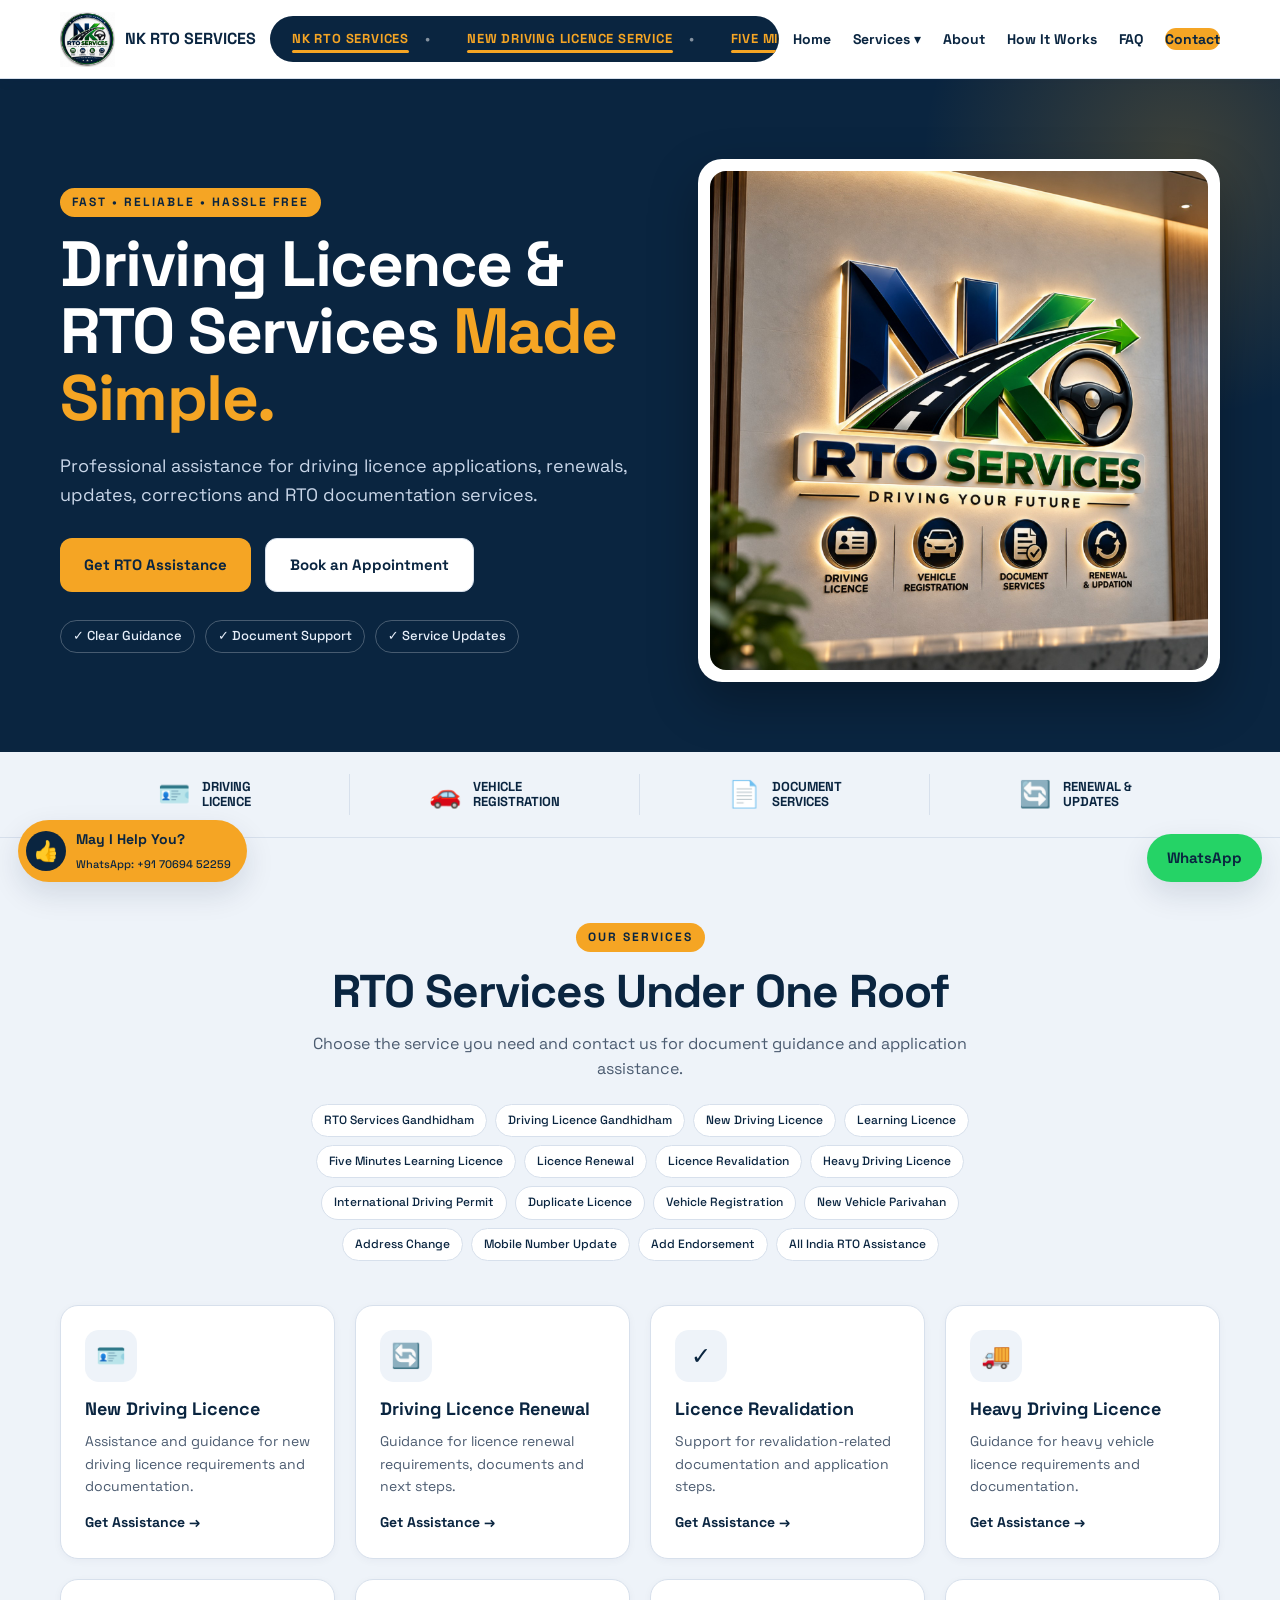
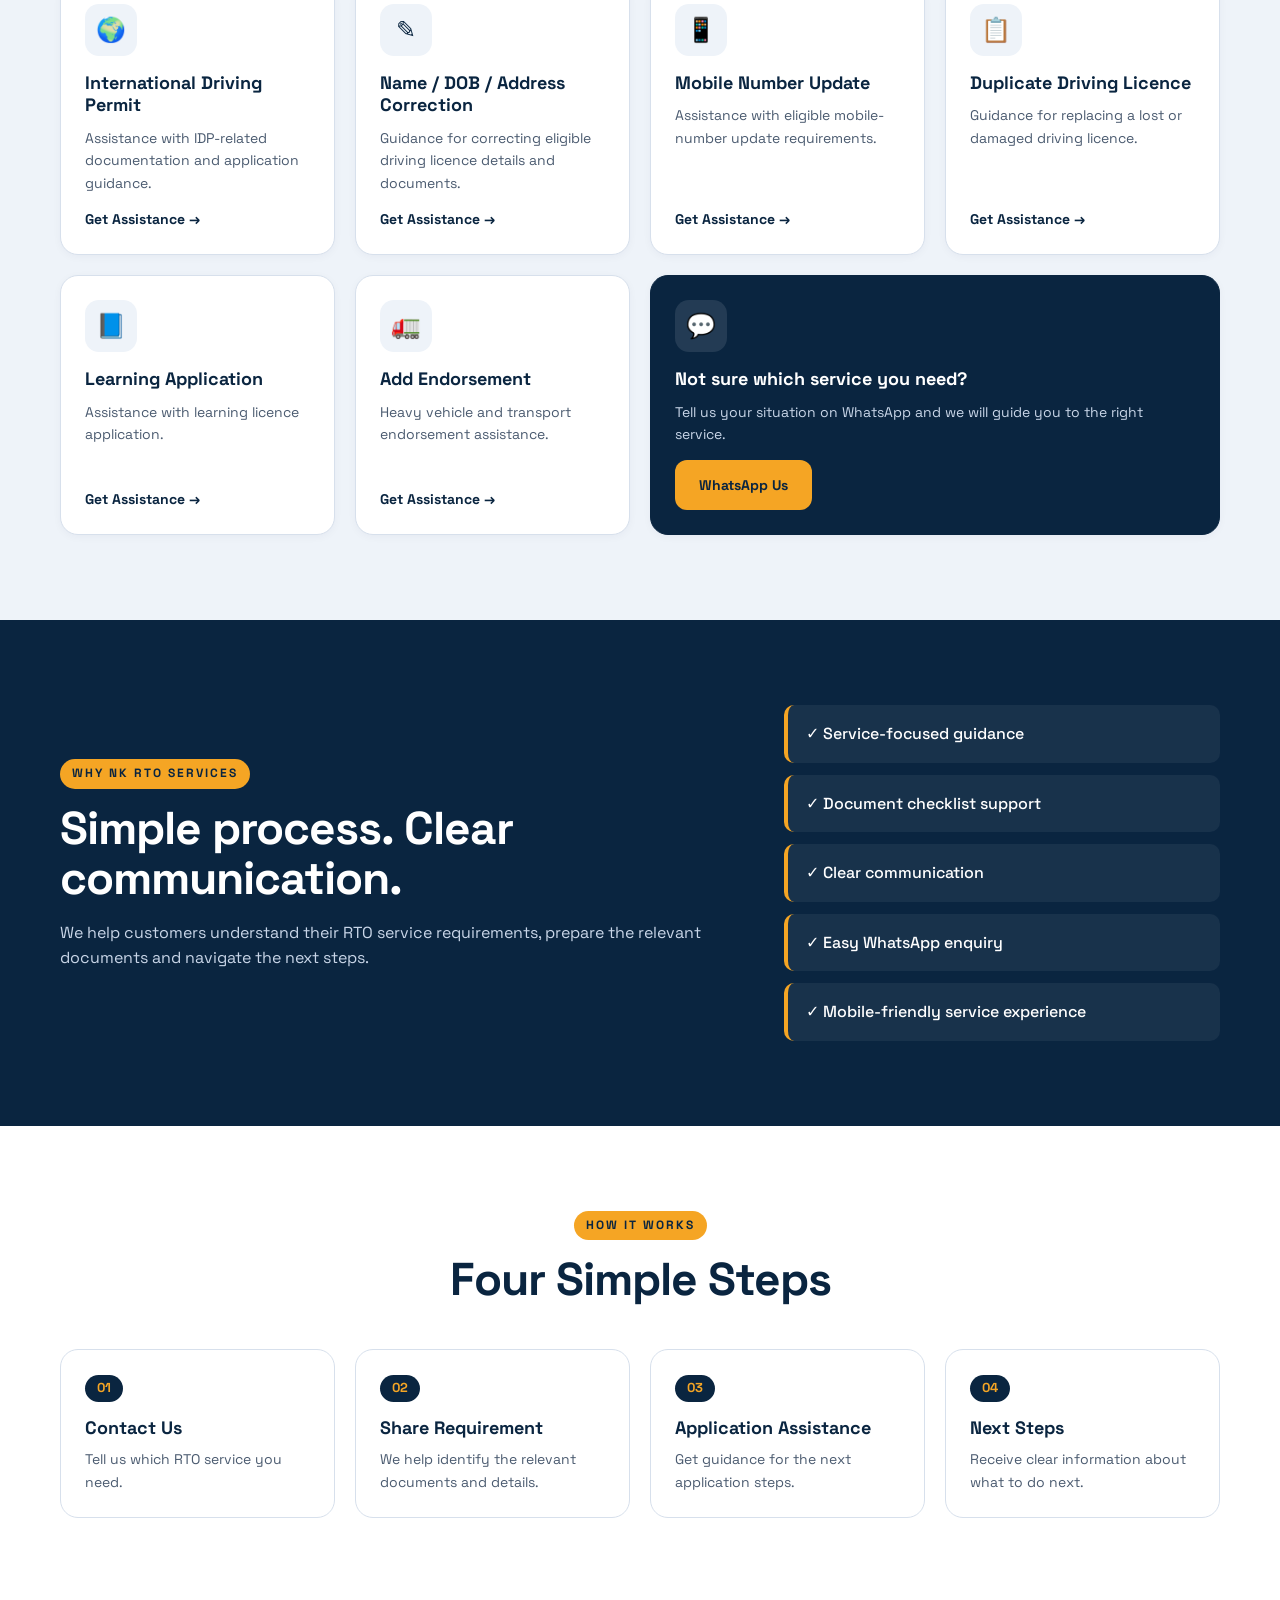
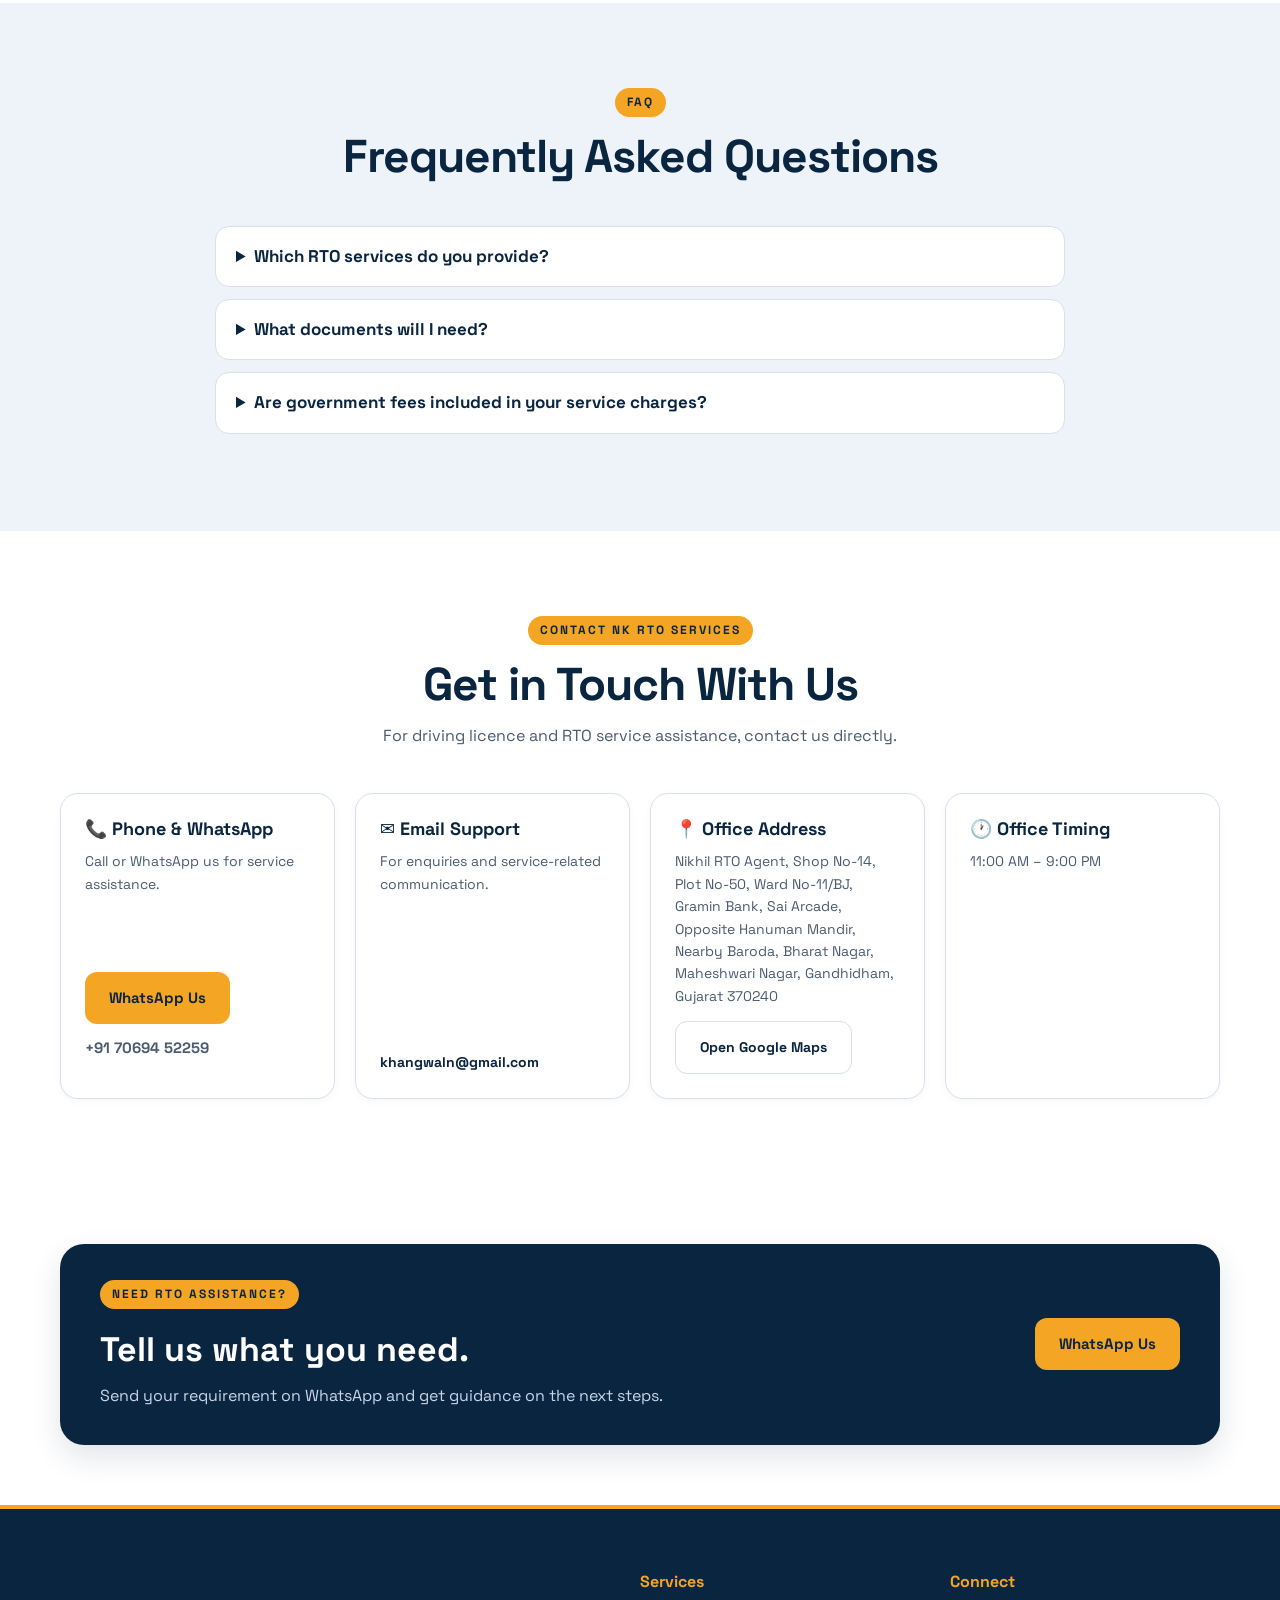
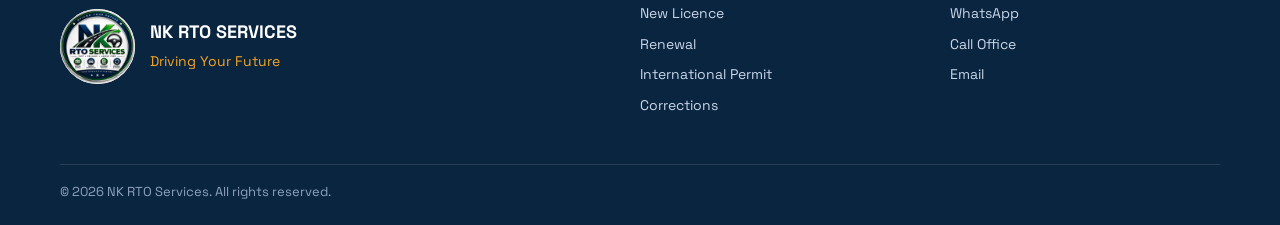
<file: index.html>
<!doctype html>
<html lang="en">
<head>
  <meta charset="utf-8">
  <meta name="viewport" content="width=device-width, initial-scale=1">
  <title>NK RTO Services Gandhidham | Driving Licence & RTO Assistance</title>
  <meta name="description" content="NK RTO Services in Gandhidham, Gujarat provides assistance for driving licence applications, renewals, revalidation, corrections, international driving permits and other RTO documentation services.">
  <meta name="keywords" content="RTO services Gandhidham, RTO agent Gandhidham, NK RTO Services, driving licence Gandhidham, new driving licence, driving licence renewal, licence revalidation, heavy driving licence, international driving permit, learning licence, five minutes learning licence, duplicate driving licence, vehicle registration, new vehicle registration, vehicle parivahan, mobile number update, address change, endorsement, all India RTO assistance, all India RTO services, Gujarat RTO services">
  <meta name="robots" content="index, follow">
  <meta name="theme-color" content="#0a2540">
  <link rel="canonical" href="https://samuelmassey709-maker.github.io/nk-rto-services/">
  <link rel="icon" type="image/png" href="assets/nk-rto-circular-logo.png">
  <link rel="stylesheet" href="style.css">
  <meta name="google-site-verification" content="TuHi1AUaf_e6mBGuSEscNie9r24Yye5WXCcw0gKPIq0">

  <meta name="author" content="NK RTO Services">
  <meta property="og:type" content="website">
  <meta property="og:title" content="NK RTO Services Gandhidham | Driving Licence & RTO Assistance">
  <meta property="og:description" content="Driving licence and RTO service assistance from NK RTO Services, Gandhidham, Gujarat.">
  <meta property="og:url" content="https://samuelmassey709-maker.github.io/nk-rto-services/">
  <meta property="og:image" content="https://samuelmassey709-maker.github.io/nk-rto-services/assets/nk-rto-circular-logo.png">
  <meta property="og:site_name" content="NK RTO Services">
  <meta name="twitter:card" content="summary">

  <!-- LocalBusiness SEO Schema -->
  <script type="application/ld+json">
  {
    "@context": "https://schema.org",
    "@type": "LocalBusiness",
    "name": "NK RTO Services",
    "url": "https://samuelmassey709-maker.github.io/nk-rto-services/",
    "telephone": "+917069452259",
    "email": "khangwaln@gmail.com",
    "address": {
      "@type": "PostalAddress",
      "streetAddress": "Nikhil RTO Agent, Shop No-14, Plot No-50, Ward No-11/BJ, Gramin Bank, Sai Arcade, Opposite Hanuman Mandir, Bharat Nagar, Maheshwari Nagar",
      "addressLocality": "Gandhidham",
      "addressRegion": "Gujarat",
      "postalCode": "370240",
      "addressCountry": "IN"
    },
    "hasMap": "https://share.google/nei4JFxTR4o9WKtnQ"
  }
  </script>

  <!-- FAQ SEO Schema -->
  <script type="application/ld+json">
  {
    "@context": "https://schema.org",
    "@type": "FAQPage",
    "mainEntity": [
      {
        "@type": "Question",
        "name": "Which RTO services do you provide?",
        "acceptedAnswer": {"@type": "Answer", "text": "We provide assistance and guidance for driving licence and selected RTO documentation services listed on this website."}
      },
      {
        "@type": "Question",
        "name": "What documents will I need?",
        "acceptedAnswer": {"@type": "Answer", "text": "Requirements vary by service and applicant. Contact us with your exact requirement so we can guide you on the applicable document checklist."}
      },
      {
        "@type": "Question",
        "name": "Are government fees included in your service charges?",
        "acceptedAnswer": {"@type": "Answer", "text": "Any applicable official fees and our service charges should be confirmed before proceeding. We do not display unverified fee claims on this website."}
      }
    ]
  }
  </script>
</head>

<body>
<a class="skip-link" href="#home">Skip to content</a>

<header class="site-header">
  <div class="container nav-wrap">
    <a class="brand" href="#home" aria-label="NK RTO Services home">
      <img src="assets/nk-rto-circular-logo.png" alt="NK RTO Services logo">
      <span>NK <b>RTO SERVICES</b></span>
    </a>

    <div class="ticker" aria-hidden="true">
      <div class="ticker-track">
        <div class="ticker-group">
          <span>NK RTO Services</span>
          <span>New Driving Licence Service</span>
          <span>Five Minutes Learning Licence Service</span>
          <span>Driving Licence Renewal</span>
          <span>Vehicle Registration</span>
          <span>New Vehicle Parivahan</span>
          <span>International Driving Permit</span>
          <span>All India Assistance</span>
          <span>All India RTO Assistance</span>
        </div>
        <div class="ticker-group">
          <span>NK RTO Services</span>
          <span>New Driving Licence Service</span>
          <span>Five Minutes Learning Licence Service</span>
          <span>Driving Licence Renewal</span>
          <span>Vehicle Registration</span>
          <span>New Vehicle Parivahan</span>
          <span>International Driving Permit</span>
          <span>All India Assistance</span>
          <span>All India RTO Assistance</span>
        </div>
      </div>
    </div>

    <button class="menu-toggle" aria-label="Open menu" aria-expanded="false" aria-controls="main-nav">☰</button>
    <nav id="main-nav" aria-label="Main">
      <a href="#home">Home</a>
      <div class="nav-dropdown">
        <button type="button" aria-expanded="false">Services ▾</button>
        <div class="dropdown-menu">
          <a href="#new-licence">New Driving Licence</a>
          <a href="#renewal">Driving Licence Renewal</a>
          <a href="#revalidation">Licence Revalidation</a>
          <a href="#heavy">Heavy Driving Licence</a>
          <a href="#idp">International Driving Permit</a>
          <a href="#corrections">Name / DOB / Address Correction</a>
          <a href="#mobile">Mobile Number Update</a>
          <a href="#duplicate">Duplicate Driving Licence</a>
          <a href="#learning-application">Learning Application</a>
          <a href="#endorsement">Add Endorsement</a>
        </div>
      </div>
      <a href="#about">About</a>
      <a href="#how">How It Works</a>
      <a href="#faq">FAQ</a>
      <a href="#contact" class="nav-cta">Contact</a>
    </nav>
  </div>
</header>

<main id="home">
  <section class="hero">
    <div class="container hero-grid">
      <div class="hero-copy">
        <div class="eyebrow">FAST • RELIABLE • HASSLE FREE</div>
        <h1>Driving Licence &amp; RTO Services <em>Made Simple.</em></h1>
        <p class="hero-text">Professional assistance for driving licence applications, renewals, updates, corrections and RTO documentation services.</p>
        <div class="hero-actions">
          <a class="btn btn-primary" href="https://wa.me/917069452259?text=Hello%20NK%20RTO%20Services%2C%20I%20need%20RTO%20service%20assistance." target="_blank" rel="noopener">Get RTO Assistance</a>
          <a class="btn btn-secondary" href="https://wa.me/917069452259?text=Hello%20NK%20RTO%20Services%2C%20I%20would%20like%20to%20book%20an%20appointment." target="_blank" rel="noopener">Book an Appointment</a>
        </div>
        <div class="trust-row">
          <span>✓ Clear Guidance</span><span>✓ Document Support</span><span>✓ Service Updates</span>
        </div>
      </div>
      <div class="hero-visual">
        <div class="logo-frame">
          <img src="assets/nk-rto-wall-sign.png" alt="NK RTO Services premium wall sign">
        </div>
      </div>
    </div>
  </section>

  <section class="service-strip" aria-label="Service categories">
    <div class="container four-points">
      <div><strong aria-hidden="true">🪪</strong><span>Driving<br>Licence</span></div>
      <div><strong aria-hidden="true">🚗</strong><span>Vehicle<br>Registration</span></div>
      <div><strong aria-hidden="true">📄</strong><span>Document<br>Services</span></div>
      <div><strong aria-hidden="true">🔄</strong><span>Renewal &amp;<br>Updates</span></div>
    </div>
  </section>

  <section id="services" class="section">
    <div class="container">
      <div class="section-head">
        <div class="eyebrow">OUR SERVICES</div>
        <h2>RTO Services Under One Roof</h2>
        <p>Choose the service you need and contact us for document guidance and application assistance.</p>
        <div class="tags" aria-label="Related services">
          <span>RTO Services Gandhidham</span>
          <span>Driving Licence Gandhidham</span>
          <span>New Driving Licence</span>
          <span>Learning Licence</span>
          <span>Five Minutes Learning Licence</span>
          <span>Licence Renewal</span>
          <span>Licence Revalidation</span>
          <span>Heavy Driving Licence</span>
          <span>International Driving Permit</span>
          <span>Duplicate Licence</span>
          <span>Vehicle Registration</span>
          <span>New Vehicle Parivahan</span>
          <span>Address Change</span>
          <span>Mobile Number Update</span>
          <span>Add Endorsement</span>
          <span>All India RTO Assistance</span>
        </div>
      </div>
      <div class="cards">
        <article class="card" id="new-licence"><span class="icon" aria-hidden="true">🪪</span><h3>New Driving Licence</h3><p>Assistance and guidance for new driving licence requirements and documentation.</p><a href="#contact">Get Assistance →</a></article>
        <article class="card" id="renewal"><span class="icon" aria-hidden="true">🔄</span><h3>Driving Licence Renewal</h3><p>Guidance for licence renewal requirements, documents and next steps.</p><a href="#contact">Get Assistance →</a></article>
        <article class="card" id="revalidation"><span class="icon" aria-hidden="true">✓</span><h3>Licence Revalidation</h3><p>Support for revalidation-related documentation and application steps.</p><a href="#contact">Get Assistance →</a></article>
        <article class="card" id="heavy"><span class="icon" aria-hidden="true">🚚</span><h3>Heavy Driving Licence</h3><p>Guidance for heavy vehicle licence requirements and documentation.</p><a href="#contact">Get Assistance →</a></article>
        <article class="card" id="idp"><span class="icon" aria-hidden="true">🌍</span><h3>International Driving Permit</h3><p>Assistance with IDP-related documentation and application guidance.</p><a href="#contact">Get Assistance →</a></article>
        <article class="card" id="corrections"><span class="icon" aria-hidden="true">✎</span><h3>Name / DOB / Address Correction</h3><p>Guidance for correcting eligible driving licence details and documents.</p><a href="#contact">Get Assistance →</a></article>
        <article class="card" id="mobile"><span class="icon" aria-hidden="true">📱</span><h3>Mobile Number Update</h3><p>Assistance with eligible mobile-number update requirements.</p><a href="#contact">Get Assistance →</a></article>
        <article class="card" id="duplicate"><span class="icon" aria-hidden="true">📋</span><h3>Duplicate Driving Licence</h3><p>Guidance for replacing a lost or damaged driving licence.</p><a href="#contact">Get Assistance →</a></article>
        <article class="card" id="learning-application"><span class="icon" aria-hidden="true">📘</span><h3>Learning Application</h3><p>Assistance with learning licence application.</p><a href="#contact">Get Assistance →</a></article>
        <article class="card" id="endorsement"><span class="icon" aria-hidden="true">🚛</span><h3>Add Endorsement</h3><p>Heavy vehicle and transport endorsement assistance.</p><a href="#contact">Get Assistance →</a></article>
        <article class="card cta-card">
          <span class="icon" aria-hidden="true">💬</span>
          <h3>Not sure which service you need?</h3>
          <p>Tell us your situation on WhatsApp and we will guide you to the right service.</p>
          <a class="btn btn-primary" href="https://wa.me/917069452259?text=Hello%20NK%20RTO%20Services%2C%20I%20am%20not%20sure%20which%20service%20I%20need." target="_blank" rel="noopener">WhatsApp Us</a>
        </article>
      </div>
    </div>
  </section>

  <section id="about" class="section section-dark">
    <div class="container split">
      <div>
        <div class="eyebrow">WHY NK RTO SERVICES</div>
        <h2>Simple process. Clear communication.</h2>
        <p>We help customers understand their RTO service requirements, prepare the relevant documents and navigate the next steps.</p>
      </div>
      <ul class="check-list">
        <li>✓ Service-focused guidance</li>
        <li>✓ Document checklist support</li>
        <li>✓ Clear communication</li>
        <li>✓ Easy WhatsApp enquiry</li>
        <li>✓ Mobile-friendly service experience</li>
      </ul>
    </div>
  </section>

  <section id="how" class="section">
    <div class="container">
      <div class="section-head">
        <div class="eyebrow">HOW IT WORKS</div>
        <h2>Four Simple Steps</h2>
      </div>
      <div class="steps">
        <div><b>01</b><h3>Contact Us</h3><p>Tell us which RTO service you need.</p></div>
        <div><b>02</b><h3>Share Requirement</h3><p>We help identify the relevant documents and details.</p></div>
        <div><b>03</b><h3>Application Assistance</h3><p>Get guidance for the next application steps.</p></div>
        <div><b>04</b><h3>Next Steps</h3><p>Receive clear information about what to do next.</p></div>
      </div>
    </div>
  </section>

  <section id="faq" class="section faq-section">
    <div class="container narrow">
      <div class="section-head">
        <div class="eyebrow">FAQ</div>
        <h2>Frequently Asked Questions</h2>
      </div>
      <details><summary>Which RTO services do you provide?</summary><p>We provide assistance and guidance for driving licence and selected RTO documentation services listed on this website.</p></details>
      <details><summary>What documents will I need?</summary><p>Requirements vary by service and applicant. Contact us with your exact requirement so we can guide you on the applicable document checklist.</p></details>
      <details><summary>Are government fees included in your service charges?</summary><p>Any applicable official fees and our service charges should be confirmed before proceeding. We do not display unverified fee claims on this website.</p></details>
    </div>
  </section>

  <section id="contact" class="section">
    <div class="container">
      <div class="section-head">
        <div class="eyebrow">CONTACT NK RTO SERVICES</div>
        <h2>Get in Touch With Us</h2>
        <p>For driving licence and RTO service assistance, contact us directly.</p>
      </div>

      <div class="contact-grid">
        <div class="card">
          <h3>📞 Phone &amp; WhatsApp</h3>
          <p>Call or WhatsApp us for service assistance.</p>
          <a class="btn btn-primary" href="https://wa.me/917069452259?text=Hello%20NK%20RTO%20Services%2C%20I%20need%20RTO%20service%20assistance." target="_blank" rel="noopener">WhatsApp Us</a>
          <p class="contact-line"><a href="tel:+917069452259">+91 70694 52259</a></p>
        </div>

        <div class="card">
          <h3>✉️ Email Support</h3>
          <p>For enquiries and service-related communication.</p>
          <a class="contact-line" href="mailto:khangwaln@gmail.com">khangwaln@gmail.com</a>
        </div>

        <div class="card">
          <h3>📍 Office Address</h3>
          <p>Nikhil RTO Agent, Shop No-14, Plot No-50, Ward No-11/BJ, Gramin Bank, Sai Arcade, Opposite Hanuman Mandir, Nearby Baroda, Bharat Nagar, Maheshwari Nagar, Gandhidham, Gujarat 370240</p>
          <a class="btn btn-secondary" href="https://share.google/nei4JFxTR4o9WKtnQ" target="_blank" rel="noopener">Open Google Maps</a>
        </div>

        <div class="card">
          <h3>🕐 Office Timing</h3>
          <p>11:00 AM – 9:00 PM</p>
        </div>
      </div>
    </div>
  </section>

  <section id="appointment" class="cta-section">
    <div class="container cta-box">
      <div>
        <div class="eyebrow">NEED RTO ASSISTANCE?</div>
        <h2>Tell us what you need.</h2>
        <p>Send your requirement on WhatsApp and get guidance on the next steps.</p>
      </div>
      <a class="btn btn-primary" href="https://wa.me/917069452259?text=Hello%20NK%20RTO%20Services%2C%20I%20need%20assistance." target="_blank" rel="noopener">WhatsApp Us</a>
    </div>
  </section>
</main>

<footer>
  <div class="container footer-grid">
    <div class="footer-brand">
      <img src="assets/nk-rto-circular-logo.png" alt="NK RTO Services logo">
      <div><strong>NK RTO SERVICES</strong><p>Driving Your Future</p></div>
    </div>
    <div>
      <h4>Services</h4>
      <a href="#new-licence">New Licence</a>
      <a href="#renewal">Renewal</a>
      <a href="#idp">International Permit</a>
      <a href="#corrections">Corrections</a>
    </div>
    <div>
      <h4>Connect</h4>
      <a href="https://wa.me/917069452259" target="_blank" rel="noopener">WhatsApp</a>
      <a href="tel:+917069452259">Call Office</a>
      <a href="mailto:khangwaln@gmail.com">Email</a>
    </div>
  </div>
  <div class="container copyright">© 2026 NK RTO Services. All rights reserved.</div>
</footer>

<a class="help-btn" href="https://wa.me/917069452259?text=Hello%20NK%20RTO%20Services%2C%20I%20need%20help." target="_blank" rel="noopener"><span class="help-icon" aria-hidden="true">👍</span><span><span class="help-text">May I Help You?</span><small class="help-num">WhatsApp: +91 70694 52259</small></span></a>

<a class="floating-wa" href="https://wa.me/917069452259?text=Hello%20NK%20RTO%20Services%2C%20I%20need%20assistance." target="_blank" rel="noopener" aria-label="Chat with NK RTO Services on WhatsApp">WhatsApp</a>

<script>
  (function () {
    const toggle = document.querySelector('.menu-toggle');
    const nav = document.querySelector('#main-nav');
    toggle.addEventListener('click', () => {
      const open = nav.classList.toggle('open');
      toggle.setAttribute('aria-expanded', String(open));
    });

    // Touch-friendly dropdown (hover does not work on phones)
    const dropdown = document.querySelector('.nav-dropdown');
    const dropBtn = dropdown.querySelector('button');
    dropBtn.addEventListener('click', () => {
      const open = dropdown.classList.toggle('open');
      dropBtn.setAttribute('aria-expanded', String(open));
    });

    document.querySelectorAll('#main-nav a').forEach(a => a.addEventListener('click', () => {
      nav.classList.remove('open');
      toggle.setAttribute('aria-expanded', 'false');
    }));

    document.addEventListener('keydown', e => {
      if (e.key === 'Escape') {
        nav.classList.remove('open');
        dropdown.classList.remove('open');
      }
    });

    // Scroll reveal: JS marks items, observer animates them in when visible
    const items = document.querySelectorAll('.card, .steps > div, .check-list li');
    items.forEach(el => el.classList.add('reveal'));
    const io = new IntersectionObserver(entries => entries.forEach(en => {
      if (en.isIntersecting) {
        en.target.classList.add('in');
        io.unobserve(en.target);
      }
    }), { threshold: 0.12 });
    items.forEach(el => io.observe(el));
  })();
</script>
</body>
</html>
</file>
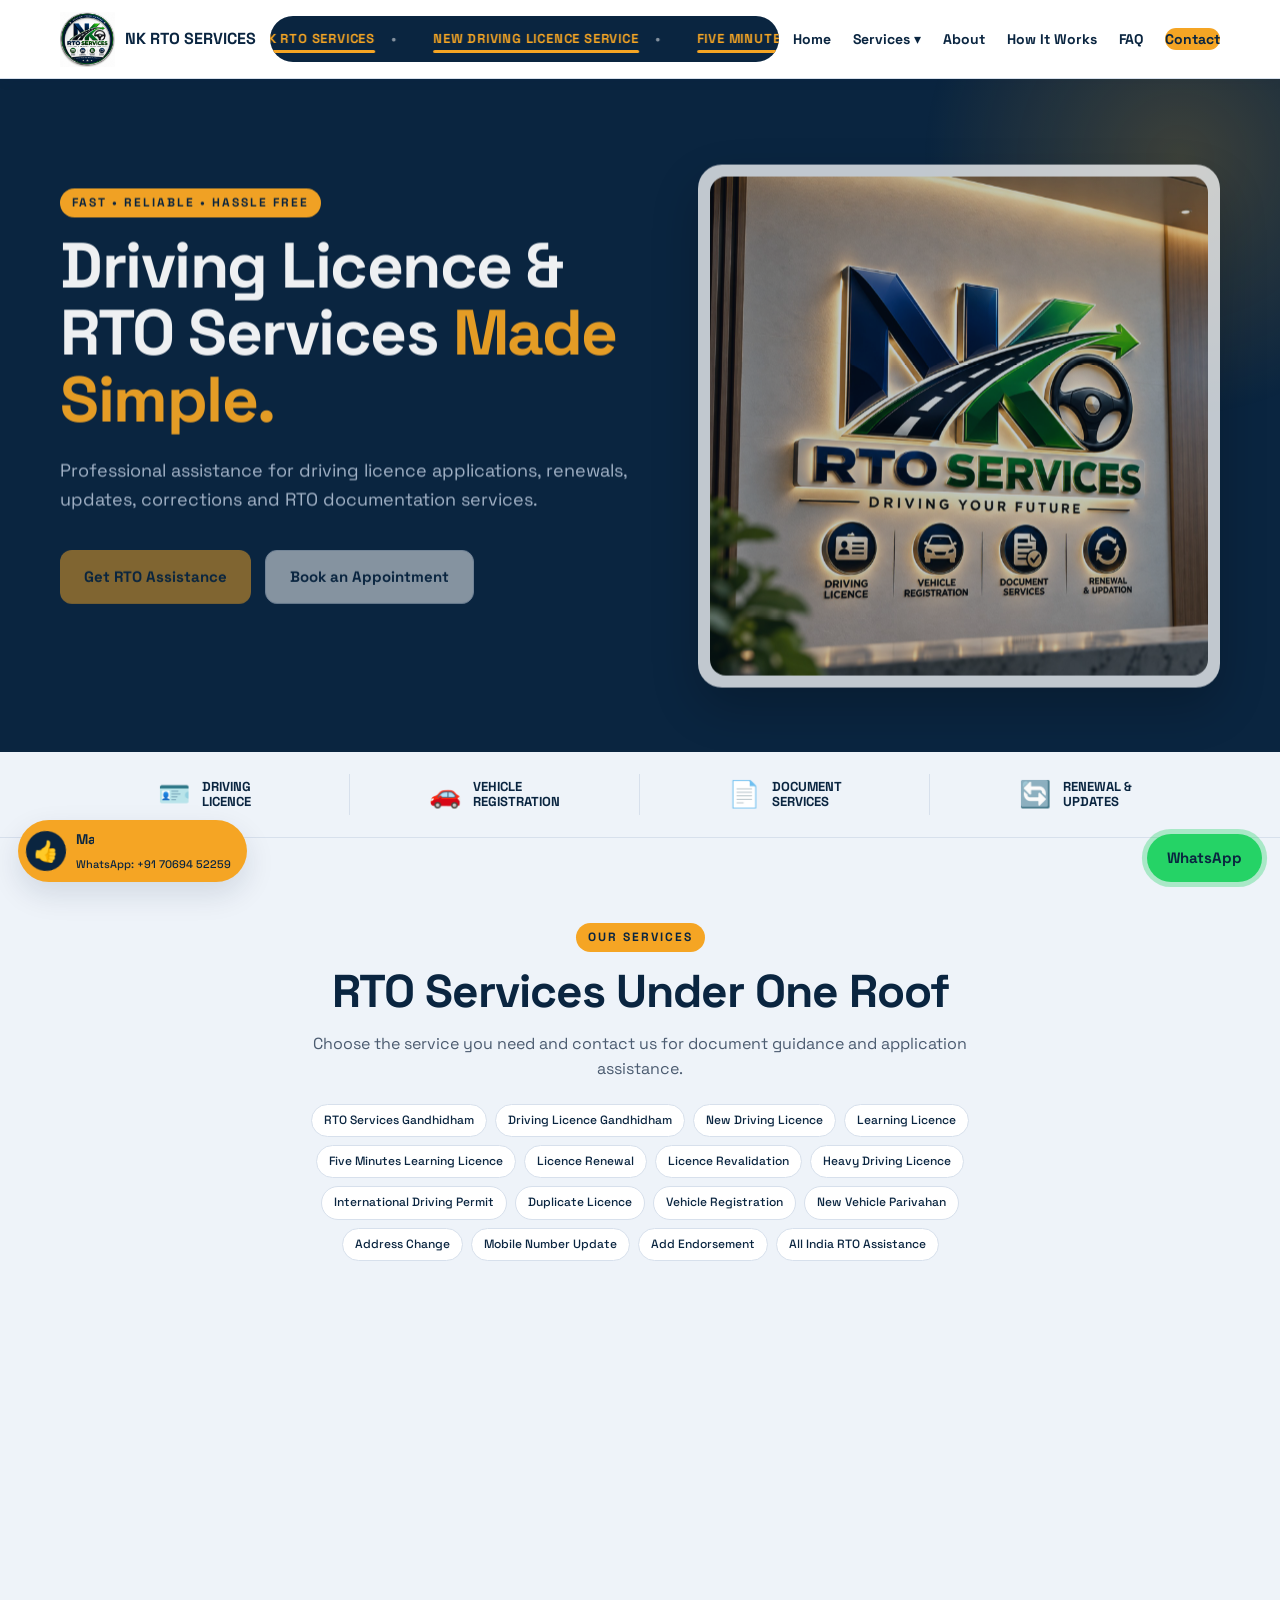
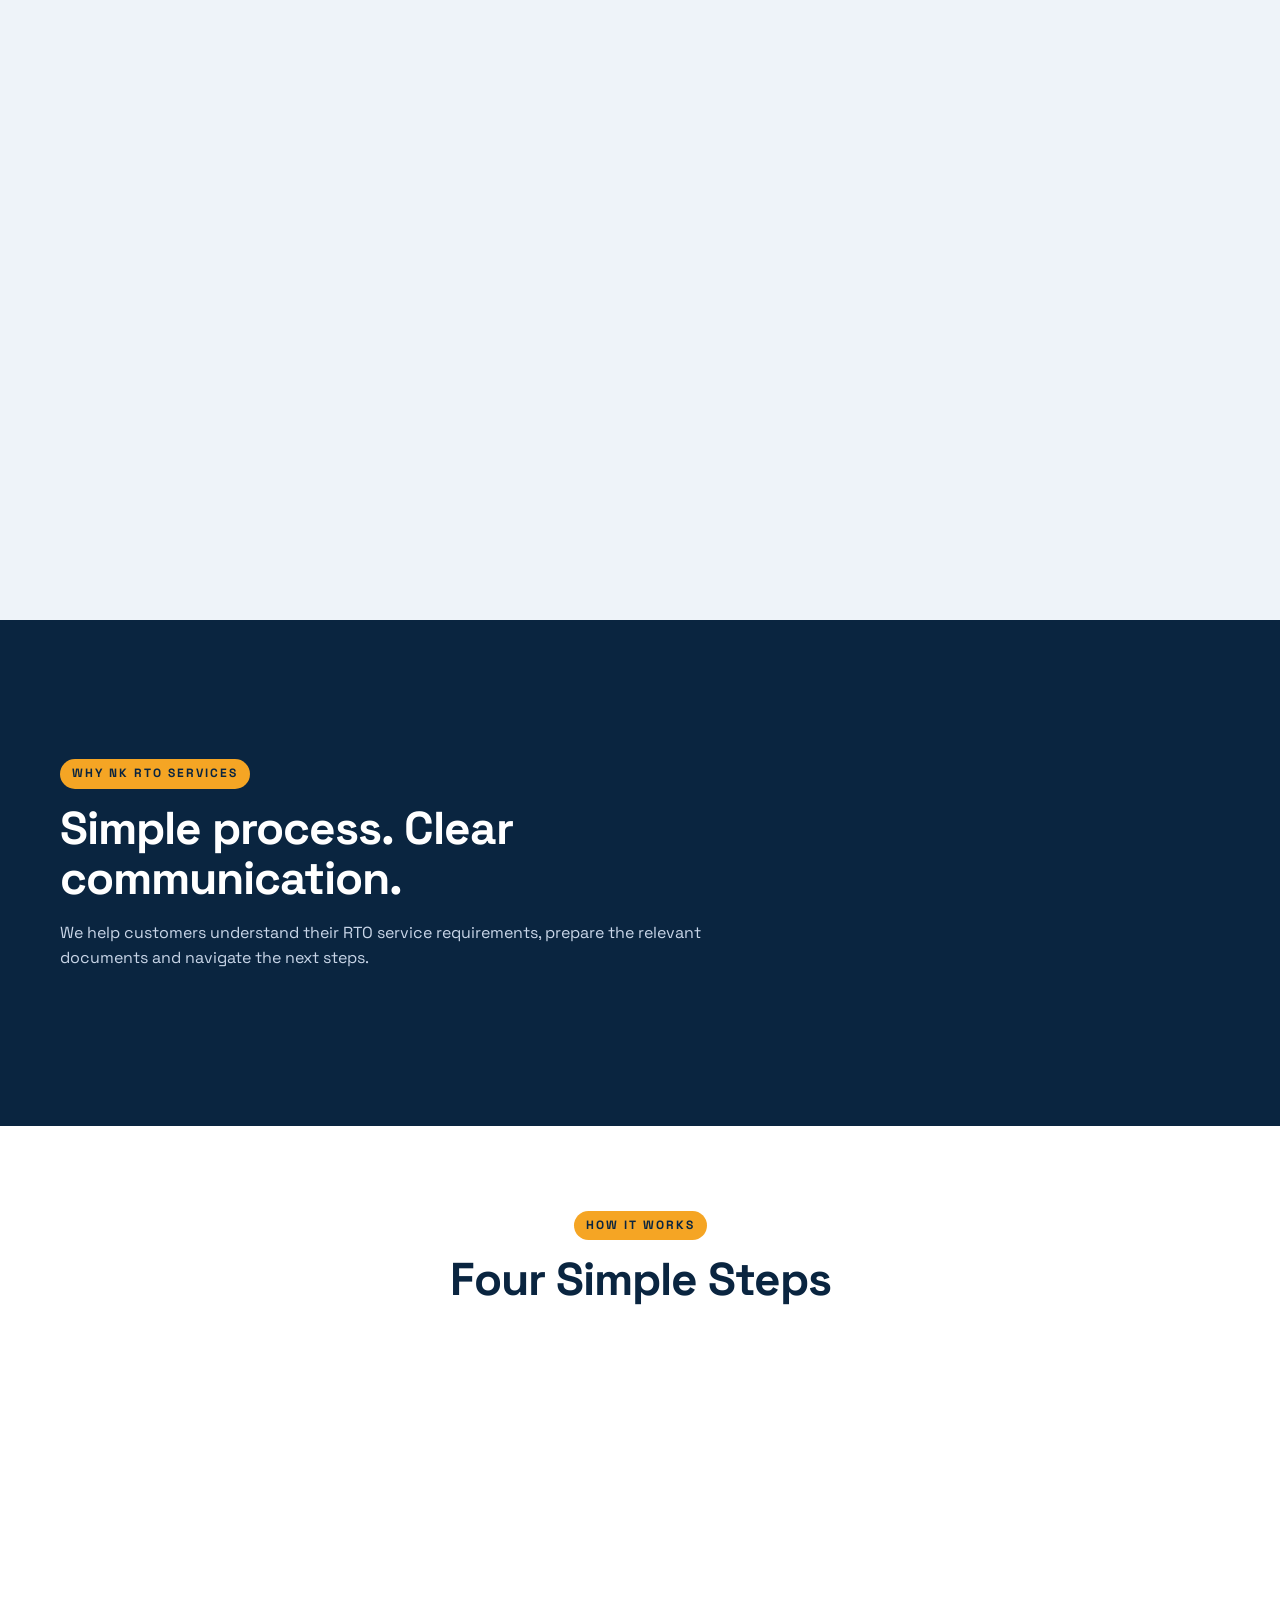
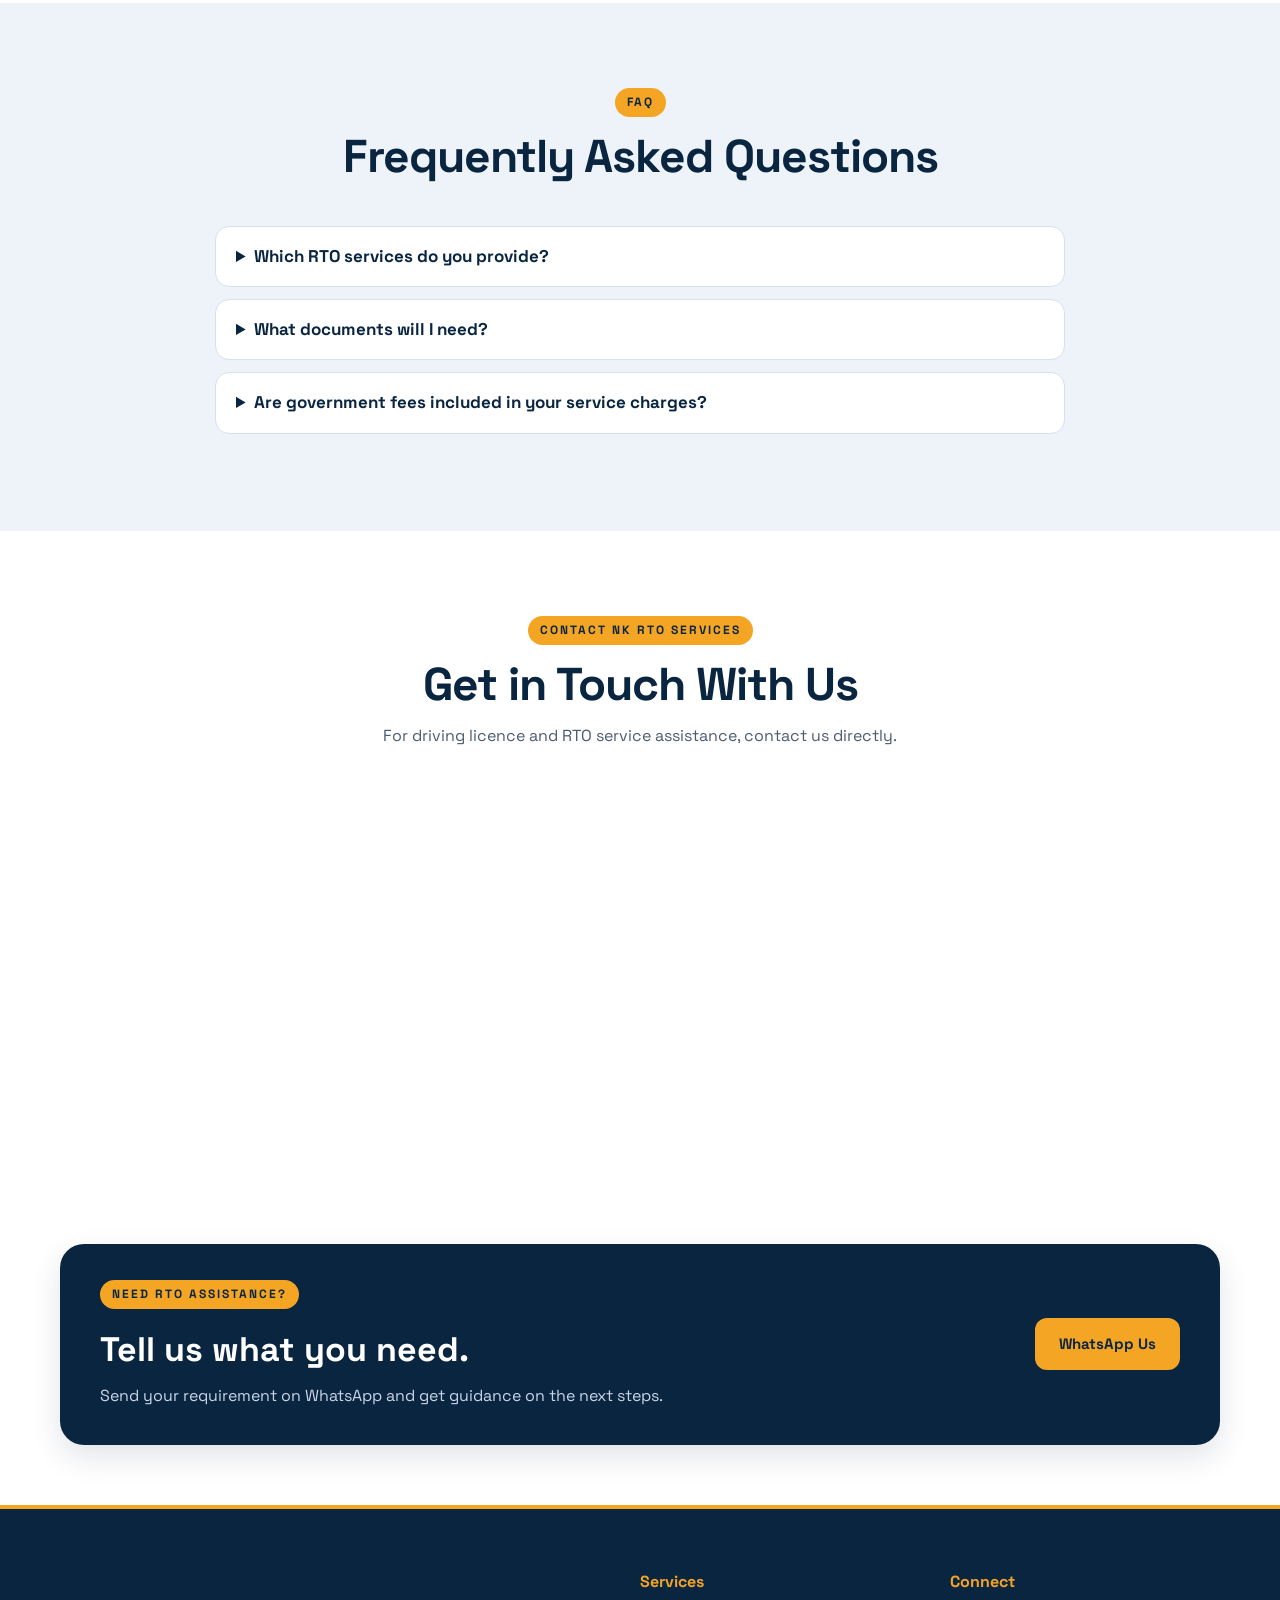
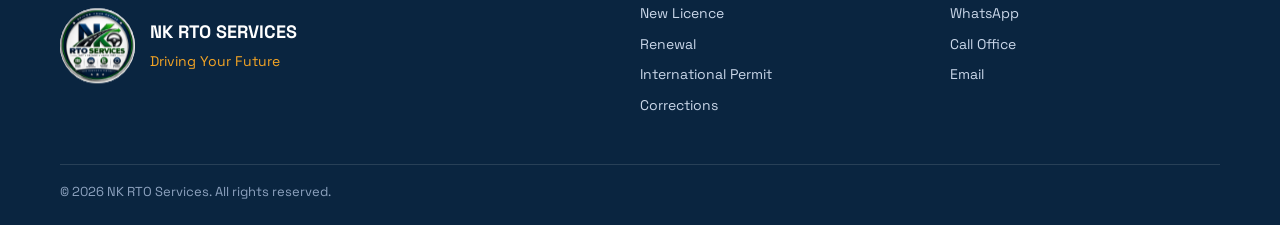
<file: admin.html>
<!doctype html>
<html lang="en">
<head>
  <meta charset="utf-8">
  <meta name="robots" content="noindex, nofollow">
  <meta http-equiv="refresh" content="0; url=index.html">
  <meta name="referrer" content="no-referrer">
  <title>NK RTO Services</title>
</head>
<body>
  <p>Redirecting to the <a href="index.html">home page</a>...</p>
</body>
</html>
</file>
<file: style.css>
@import url("https://fonts.googleapis.com/css2?family=Space+Grotesk:wght@500;700&display=swap");

/* Professional palette. Backgrounds: navy, white, mist. Amber is the only accent. */
:root{
  --navy:#0a2540;
  --white:#ffffff;
  --mist:#eef3f9;
  --amber:#f5a524;
  --muted:#4b5b70;
  --line:#d7e0ec;
  --soft:0 12px 30px rgba(10,37,64,.12);
}

*{box-sizing:border-box}
html{scroll-behavior:smooth;scroll-padding-top:90px}
body{margin:0;font-family:"Space Grotesk",system-ui,-apple-system,"Segoe UI",sans-serif;color:var(--navy);background:var(--white);line-height:1.6;overflow-x:hidden}
a{color:inherit;text-decoration:none}
img{display:block;max-width:100%;height:auto}
:focus-visible{outline:3px solid var(--amber);outline-offset:3px;border-radius:6px}
.container{width:min(1160px,92%);margin:auto}
.skip-link{position:absolute;left:-9999px;top:10px;background:var(--navy);color:#fff;padding:10px 16px;border-radius:8px;z-index:100}
.skip-link:focus{left:10px}

/* ---------- Keyframes ---------- */
@keyframes fadeUp{from{opacity:0;transform:translateY(24px)}to{opacity:1;transform:none}}
@keyframes float{0%,100%{transform:translateY(0)}50%{transform:translateY(-10px)}}
@keyframes ticker{to{transform:translateX(-50%)}}
@keyframes shine{0%{left:-75%}100%{left:125%}}
@keyframes thumbs{0%,100%{transform:rotate(0)}10%{transform:rotate(-14deg) scale(1.15)}20%{transform:rotate(6deg)}30%{transform:rotate(0)}}
@keyframes typing{0%{width:0}45%,80%{width:15ch}100%{width:0}}
@keyframes pulse{0%{box-shadow:0 0 0 0 rgba(37,211,102,.5)}70%{box-shadow:0 0 0 16px rgba(37,211,102,0)}100%{box-shadow:0 0 0 0 rgba(37,211,102,0)}}

/* ---------- Header ---------- */
.site-header{position:sticky;top:0;z-index:50;background:var(--white);border-bottom:1px solid var(--line);box-shadow:0 2px 12px rgba(10,37,64,.06)}
.nav-wrap{height:78px;display:flex;align-items:center;gap:14px}
.brand{display:flex;align-items:center;gap:10px;font-weight:700;flex-shrink:0}
.brand img{width:55px;height:55px;object-fit:contain;transition:transform .4s cubic-bezier(.34,1.56,.64,1)}
.brand:hover img{transform:rotate(-10deg) scale(1.06)}

/* Ticker beside logo: navy pill, amber text, amber underline under every item */
.ticker{flex:1;min-width:0;height:46px;display:flex;align-items:center;overflow:hidden;background:var(--navy);border-radius:999px}
.ticker-track{display:flex;width:max-content;height:100%;animation:ticker 30s linear infinite}
.ticker:hover .ticker-track{animation-play-state:paused}
.ticker-group{display:flex;align-items:center;height:100%;flex-shrink:0}
.ticker-group span{position:relative;display:flex;align-items:center;height:100%;padding:0 36px 0 22px;white-space:nowrap;font-size:13px;font-weight:700;letter-spacing:.8px;text-transform:uppercase;color:var(--amber)}
.ticker-group span::before{content:"";position:absolute;left:22px;right:36px;bottom:9px;height:3px;border-radius:2px;background:var(--amber)}
.ticker-group span::after{content:"•";position:absolute;right:14px;color:#fff;opacity:.5}

.site-header nav{display:flex;align-items:center;gap:22px;font-size:14px;font-weight:700;flex-shrink:0}
.site-header nav>a,.nav-dropdown>button{background:none;border:0;font:inherit;color:var(--navy);cursor:pointer;padding:0;position:relative}
.site-header nav>a::after,.nav-dropdown>button::after{content:"";position:absolute;left:0;bottom:-6px;width:100%;height:3px;background:var(--amber);border-radius:2px;transform:scaleX(0);transform-origin:left;transition:transform .3s ease}
.site-header nav>a:hover::after,.nav-dropdown>button:hover::after{transform:scaleX(1)}
.nav-dropdown{position:relative}
.dropdown-menu{display:none;position:absolute;top:32px;left:-15px;width:280px;background:var(--white);border:1px solid var(--line);border-radius:14px;padding:10px;box-shadow:var(--soft);max-height:70vh;overflow:auto}
.nav-dropdown:hover .dropdown-menu,.nav-dropdown.open .dropdown-menu{display:block}
.dropdown-menu a{display:block;padding:10px 12px;border-radius:8px;font-size:13px;font-weight:500}
.dropdown-menu a:hover{background:var(--mist)}
.nav-cta{background:var(--amber)!important;color:var(--navy)!important;padding:10px 18px;border-radius:999px}
.nav-cta::after{display:none}
.menu-toggle{display:none;flex-shrink:0;border:1px solid var(--line);background:var(--white);font-size:20px;cursor:pointer;color:var(--navy);border-radius:10px;padding:4px 10px}

/* ---------- Hero (navy) ---------- */
.hero{position:relative;overflow:hidden;background:var(--navy);color:#fff;padding:80px 0 70px}
.hero::before{content:"";position:absolute;width:520px;height:520px;right:-160px;top:-180px;border-radius:50%;background:radial-gradient(circle,rgba(245,165,36,.22),transparent 70%);animation:float 9s ease-in-out infinite;pointer-events:none}
.hero-grid{position:relative;display:grid;grid-template-columns:1.05fr .95fr;gap:60px;align-items:center}
.hero-copy>*{animation:fadeUp .8s cubic-bezier(.22,1,.36,1) both}
.hero-copy>*:nth-child(2){animation-delay:.12s}
.hero-copy>*:nth-child(3){animation-delay:.24s}
.hero-copy>*:nth-child(4){animation-delay:.36s}
.hero-copy>*:nth-child(5){animation-delay:.48s}
.hero-visual{animation:fadeUp .9s .25s cubic-bezier(.22,1,.36,1) both}
.eyebrow{display:inline-block;font-size:12px;letter-spacing:2px;font-weight:700;color:var(--navy);background:var(--amber);padding:5px 12px;border-radius:999px;margin-bottom:14px}
.hero h1{font-size:clamp(40px,5vw,64px);line-height:1.05;letter-spacing:-1.5px;margin:0 0 20px;max-width:700px}
.hero h1 em{font-style:normal;color:var(--amber)}
.hero-text{font-size:18px;color:#c9d6e8;max-width:620px}
.hero-actions{display:flex;gap:14px;flex-wrap:wrap;margin:28px 0}
.trust-row{display:flex;gap:10px;flex-wrap:wrap;font-size:13px;font-weight:500}
.trust-row span{border:1px solid rgba(255,255,255,.25);padding:5px 12px;border-radius:999px;color:#e6eef9;transition:background .2s}
.trust-row span:hover{background:rgba(255,255,255,.1)}
.logo-frame{background:var(--white);border-radius:24px;padding:12px;box-shadow:0 20px 50px rgba(0,0,0,.3);animation:float 6s ease-in-out infinite}
.logo-frame img{width:100%;border-radius:16px}

/* ---------- Buttons ---------- */
.btn{position:relative;overflow:hidden;display:inline-flex;align-items:center;justify-content:center;padding:14px 24px;border-radius:12px;font-weight:700;font-size:15px;border:0;color:var(--navy);transition:transform .2s,box-shadow .2s,background .2s}
.btn::after{content:"";position:absolute;top:0;left:-75%;width:50%;height:100%;background:linear-gradient(120deg,transparent,rgba(255,255,255,.6),transparent);transform:skewX(-20deg)}
.btn:hover::after{animation:shine .7s ease}
.btn:hover{transform:translateY(-2px);box-shadow:0 10px 22px rgba(245,165,36,.35)}
.btn-primary{background:var(--amber)}
.btn-secondary{background:var(--white);border:1px solid var(--line)}
.btn-secondary:hover{background:var(--mist)}

/* ---------- Service strip (mist) ---------- */
.service-strip{background:var(--mist);border-bottom:1px solid var(--line)}
.four-points{display:grid;grid-template-columns:repeat(4,1fr);padding:22px 0}
.four-points>div{display:flex;align-items:center;justify-content:center;gap:12px;border-right:1px solid var(--line);transition:transform .25s}
.four-points>div:last-child{border-right:0}
.four-points>div:hover{transform:translateY(-3px)}
.four-points strong{font-size:26px;display:inline-block;transition:transform .4s cubic-bezier(.34,1.56,.64,1)}
.four-points>div:hover strong{transform:scale(1.2) rotate(-8deg)}
.four-points span{font-size:13px;font-weight:700;line-height:1.2;text-transform:uppercase}

/* ---------- Sections ---------- */
.section{padding:85px 0;background:var(--white)}
#services,#faq{background:var(--mist)}
#about{background:var(--navy);color:#fff}
.section-head{text-align:center;max-width:720px;margin:0 auto 44px}
.section h2{font-size:clamp(30px,4vw,46px);line-height:1.1;margin:0 0 14px;letter-spacing:-1px}
.section-head p{color:var(--muted);font-size:16px;margin:0}
#about h2{color:#fff}
#about p{color:#c9d6e8}

/* Keyword tags */
.tags{display:flex;flex-wrap:wrap;justify-content:center;gap:8px;margin-top:22px}
.tags span{font-size:12px;font-weight:500;padding:6px 12px;border:1px solid var(--line);border-radius:999px;background:var(--white);transition:background .2s,border-color .2s}
.tags span:hover{background:var(--amber);border-color:var(--amber)}

/* ---------- Scroll reveal (JS adds .reveal, then .in) ---------- */
.reveal{opacity:0}
.reveal.in{opacity:1;animation:fadeUp .7s cubic-bezier(.22,1,.36,1) backwards}

/* ---------- Cards ---------- */
.cards{display:grid;grid-template-columns:repeat(4,1fr);gap:20px}
.card{background:var(--white);border:1px solid var(--line);border-radius:18px;padding:24px;display:flex;flex-direction:column;box-shadow:0 2px 8px rgba(10,37,64,.04);transition:transform .25s,box-shadow .25s,border-color .25s}
.card:hover{transform:translateY(-6px);box-shadow:var(--soft);border-color:var(--amber)}
.card:target{outline:3px solid var(--amber);outline-offset:4px}
.card h3{font-size:18px;line-height:1.25;margin:0 0 10px}
.card p{font-size:14px;color:var(--muted);min-height:66px;margin:0 0 14px}
.card>a:last-child{font-size:14px;font-weight:700;margin-top:auto}
.card>a:last-child:hover{text-decoration:underline;text-decoration-color:var(--amber);text-decoration-thickness:3px;text-underline-offset:4px}
.card .btn{margin-top:auto;align-self:flex-start}
.card .contact-line{font-size:15px;font-weight:700;margin-top:12px;min-height:0}
.icon{display:grid;place-items:center;width:52px;height:52px;border-radius:14px;background:var(--mist);font-size:24px;margin-bottom:16px;transition:transform .4s}
.card:hover .icon{transform:rotate(-8deg) scale(1.08)}
.cards>.reveal.in:nth-child(4n+2){animation-delay:.08s}
.cards>.reveal.in:nth-child(4n+3){animation-delay:.16s}
.cards>.reveal.in:nth-child(4n){animation-delay:.24s}

/* CTA card: full row, navy */
.cta-card{grid-column:span 2;background:var(--navy);border-color:var(--navy);color:#fff}
.cta-card h3{color:#fff}
.cta-card p{color:#c9d6e8;min-height:0}
.cta-card .icon{background:rgba(255,255,255,.1)}

.contact-grid{display:grid;grid-template-columns:repeat(4,1fr);gap:20px}

/* ---------- About ---------- */
.split{display:grid;grid-template-columns:1.2fr .8fr;gap:70px;align-items:center}
.check-list{display:grid;gap:12px;list-style:none;padding:0;margin:0}
.check-list li{padding:16px 18px;border-left:4px solid var(--amber);background:rgba(255,255,255,.06);border-radius:10px;font-weight:500;transition:transform .25s,background .25s}
.check-list li:hover{transform:translateX(6px);background:rgba(255,255,255,.12)}

/* ---------- Steps ---------- */
.steps{display:grid;grid-template-columns:repeat(4,1fr);gap:20px}
.steps>div{background:var(--white);border:1px solid var(--line);border-radius:18px;padding:24px;transition:transform .25s,box-shadow .25s}
.steps>div:hover{transform:translateY(-6px);box-shadow:var(--soft)}
.steps b{display:inline-block;font-size:13px;padding:3px 12px;border-radius:999px;background:var(--navy);color:var(--amber)}
.steps h3{margin:12px 0 6px;font-size:18px}
.steps p{font-size:14px;color:var(--muted);margin:0}

/* ---------- FAQ ---------- */
.narrow{max-width:850px}
#faq details{background:var(--white);border:1px solid var(--line);border-radius:14px;padding:16px 20px;margin:12px 0;transition:box-shadow .2s,border-color .2s}
#faq details:hover{box-shadow:var(--soft);border-color:var(--amber)}
#faq summary{font-weight:700;cursor:pointer;font-size:17px}
#faq details p{color:var(--muted);margin:10px 0 0}
#faq details[open] p{animation:fadeUp .4s ease both}

/* ---------- CTA ---------- */
.cta-section{padding:60px 0;background:var(--white)}
.cta-box{display:flex;align-items:center;justify-content:space-between;gap:25px;background:var(--navy);color:#fff;border-radius:24px;padding:36px 40px;box-shadow:var(--soft)}
.cta-box h2{margin:0 0 6px;font-size:34px}
.cta-box p{margin:0;color:#c9d6e8}

/* ---------- Footer ---------- */
footer{background:var(--navy);color:#c9d6e8;padding:60px 0 22px;border-top:4px solid var(--amber)}
.footer-grid{display:grid;grid-template-columns:2fr 1fr 1fr;gap:40px}
.footer-brand{display:flex;gap:15px;align-items:center}
.footer-brand img{width:75px;height:75px;object-fit:contain;background:#fff;border-radius:50%;animation:float 5s ease-in-out infinite}
.footer-brand strong{color:#fff;font-size:18px}
.footer-brand p{margin:3px 0;color:var(--amber);font-size:14px}
.footer-grid h4{color:var(--amber);margin:0 0 6px;font-size:16px}
.footer-grid>div>a{display:block;font-size:14px;margin:8px 0;transition:color .2s,transform .2s}
.footer-grid>div>a:hover{color:var(--amber);transform:translateX(4px)}
.copyright{border-top:1px solid rgba(255,255,255,.12);margin-top:40px;padding-top:17px;font-size:13px;color:#8ea3bf}

/* ---------- "May I Help You?" button (bottom-left) ---------- */
.help-btn{position:fixed;left:18px;bottom:18px;z-index:60;display:flex;align-items:center;gap:10px;background:var(--amber);color:var(--navy);padding:8px 16px 8px 8px;border-radius:999px;box-shadow:var(--soft);font-size:14px;font-weight:700;transition:transform .2s}
.help-btn:hover{transform:translateY(-2px)}
.help-icon{display:grid;place-items:center;flex-shrink:0;width:40px;height:40px;border-radius:50%;background:var(--navy);font-size:20px;animation:thumbs 2.4s ease-in-out infinite}
.help-text{display:inline-block;overflow:hidden;white-space:nowrap;width:15ch;animation:typing 5s steps(15,end) infinite}
.help-num{display:block;font-size:11px;font-weight:500}

/* ---------- Floating WhatsApp button (bottom-right) ---------- */
.floating-wa{position:fixed;right:18px;bottom:18px;z-index:60;background:#25d366;color:var(--navy);font-weight:700;font-size:15px;padding:12px 20px;border-radius:999px;box-shadow:var(--soft);animation:pulse 2.4s ease-out infinite;transition:transform .2s}
.floating-wa:hover{transform:translateY(-2px)}

/* ---------- Responsive ---------- */
@media (max-width:1000px){
  .contact-grid{grid-template-columns:repeat(2,1fr)}
}

@media (max-width:900px){
  .site-header nav{display:none}
  .site-header nav.open{display:flex;position:absolute;top:78px;left:0;right:0;background:var(--white);padding:16px 5%;flex-direction:column;align-items:stretch;border-bottom:1px solid var(--line);gap:14px;box-shadow:var(--soft);animation:fadeUp .3s ease both}
  .menu-toggle{display:block}
  .dropdown-menu{position:static;width:auto;box-shadow:none;border:0;display:none;padding-left:15px;max-height:none}
  .nav-dropdown.open .dropdown-menu{display:block}
  .nav-dropdown:hover .dropdown-menu{display:none}
  .nav-dropdown.open:hover .dropdown-menu{display:block}
  .hero::before{display:none}
  .hero{padding-top:55px}
  .hero-grid,.split{grid-template-columns:1fr}
  .cards{grid-template-columns:repeat(2,1fr)}
  .steps{grid-template-columns:repeat(2,1fr)}
  .four-points{grid-template-columns:repeat(2,1fr);gap:0}
  .four-points>div{padding:15px;border-bottom:1px solid var(--line)}
  .four-points>div:nth-child(2){border-right:0}
  .cta-box{flex-direction:column;align-items:flex-start}
  .footer-grid{grid-template-columns:1fr 1fr}
}

@media (max-width:560px){
  .brand span{display:none}
  .nav-wrap{gap:10px}
  .ticker{height:40px}
  .ticker-group span{font-size:12px;padding:0 34px 0 18px}
  .ticker-group span::before{left:18px;right:34px}
  .hero h1{font-size:40px}
  .hero-text{font-size:16px}
  .cards,.steps,.footer-grid,.contact-grid{grid-template-columns:1fr}
  .cta-card{grid-column:auto}
  .four-points{grid-template-columns:1fr 1fr}
  .section{padding:60px 0}
  .logo-frame{padding:7px}
  .cta-box{padding:26px}
  .cta-box h2{font-size:28px}
  .card p{min-height:0}
  body{padding-bottom:70px}
  .help-btn{left:12px;bottom:12px;font-size:13px;padding:4px 12px 4px 4px}
  .help-icon{width:34px;height:34px;font-size:17px}
  .floating-wa{font-size:13px;padding:10px 14px;right:12px;bottom:12px}
}

/* Respect users who prefer less motion */
@media (prefers-reduced-motion:reduce){
  *,*::before,*::after{animation:none!important;transition:none!important;scroll-behavior:auto!important}
}
</file>
